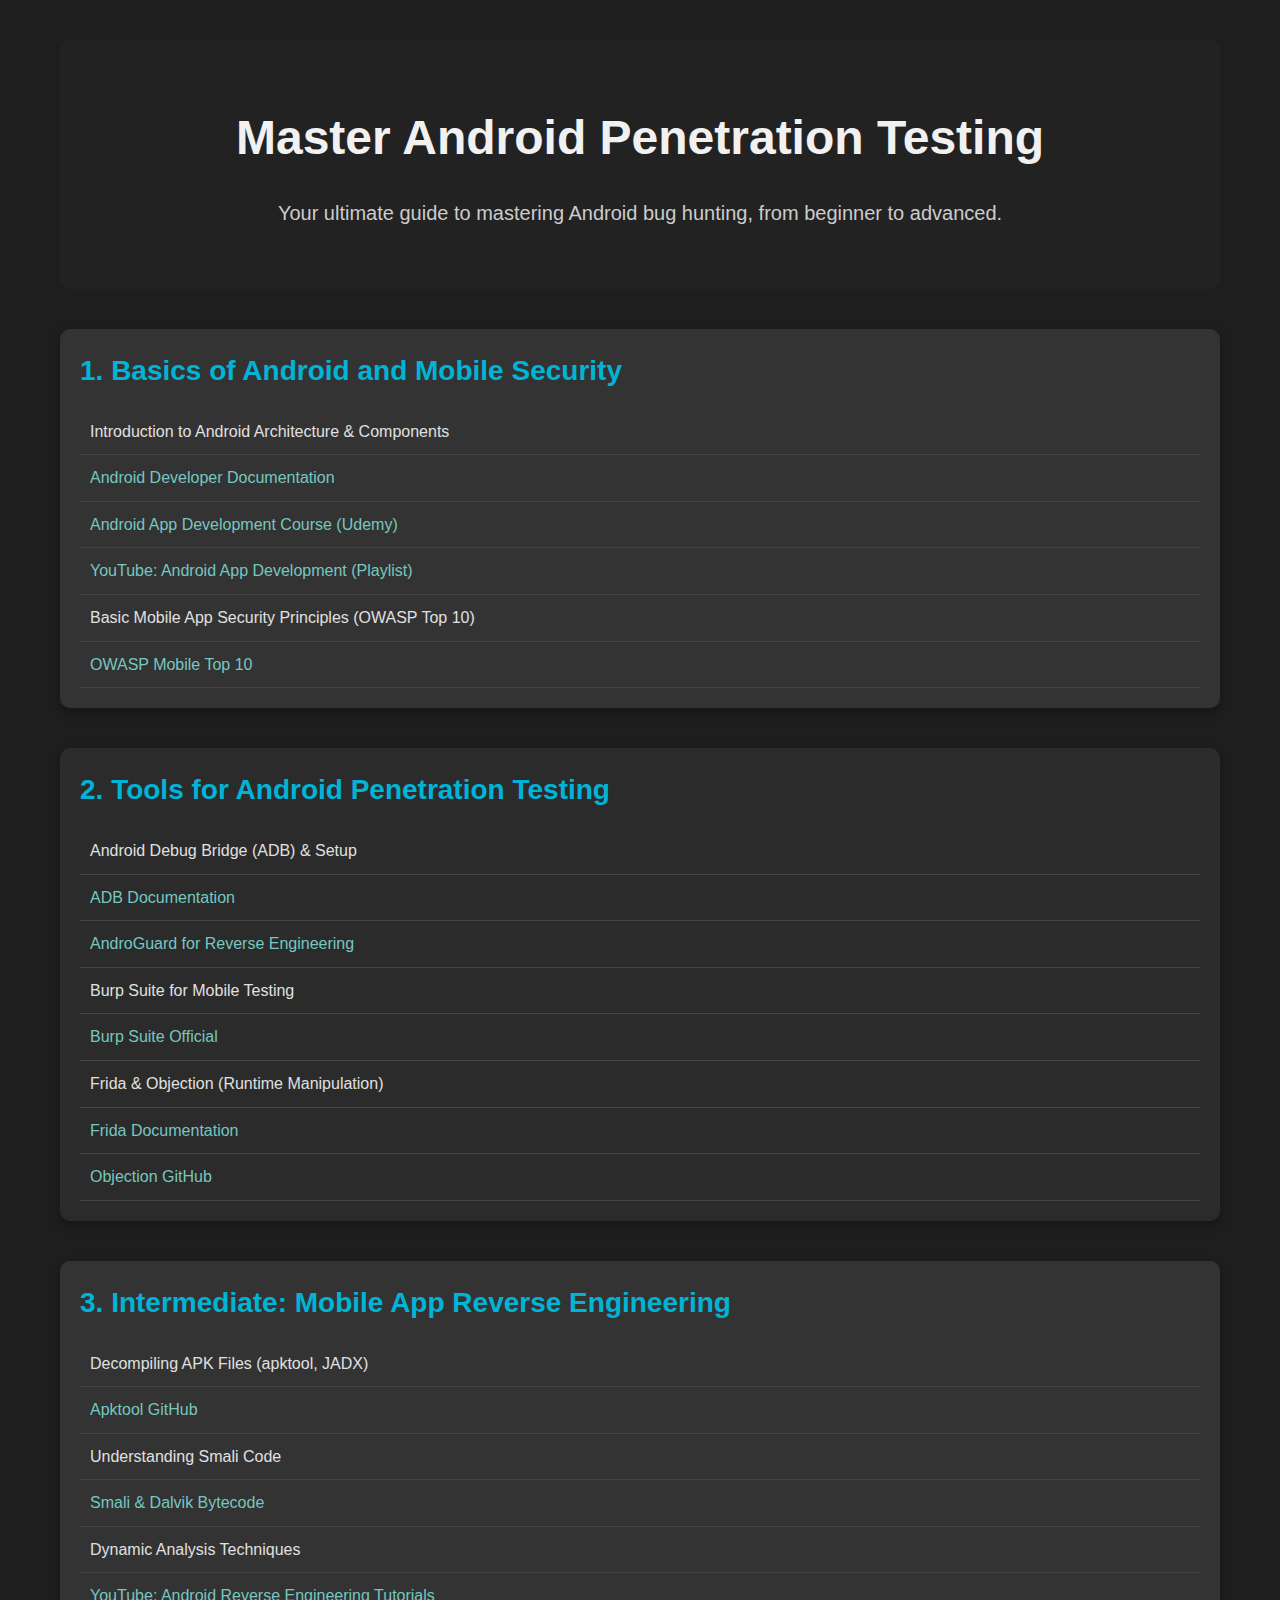
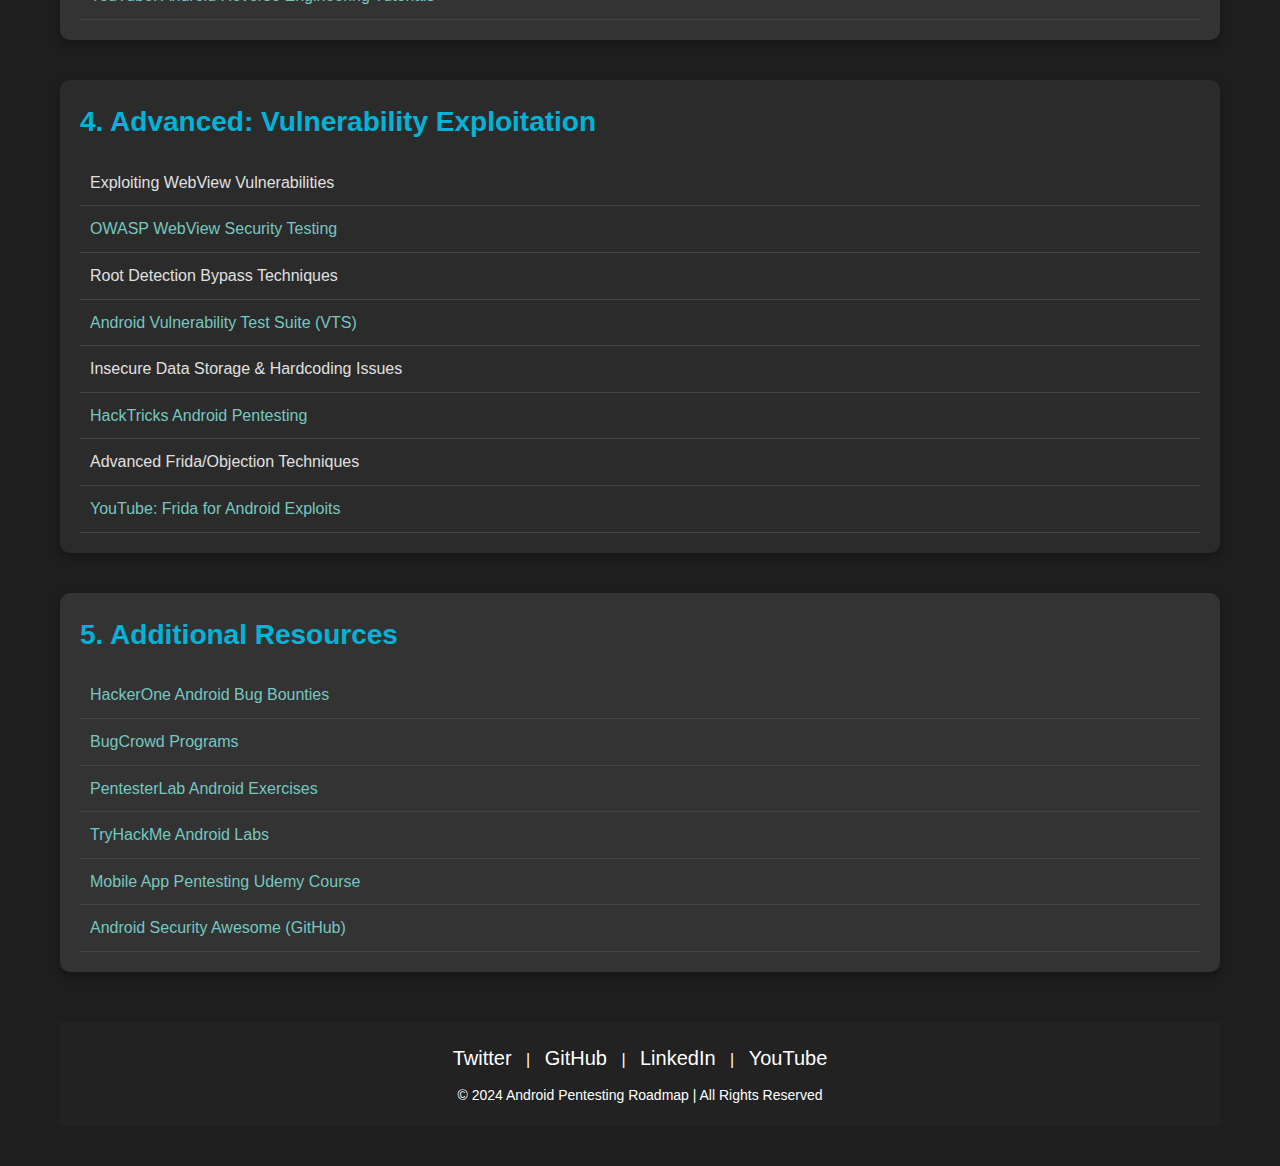
<file: Files-B/index.html>
<!DOCTYPE html>
<html lang="en">
<head>
    <meta charset="UTF-8">
    <meta name="viewport" content="width=device-width, initial-scale=1.0">
    <meta http-equiv="X-UA-Compatible" content="ie=edge">
    <title>Android Penetration Testing Roadmap</title>
    <!-- Link to External CSS -->
    <link rel="stylesheet" href="style.css">
</head>
<body>

    <div class="container">

        <!-- Hero Section -->
        <div class="hero">
            <h1>Master Android Penetration Testing</h1>
            <p>Your ultimate guide to mastering Android bug hunting, from beginner to advanced.</p>
        </div>

        <!-- Section: Basics -->
        <section class="card">
            <h2>1. Basics of Android and Mobile Security</h2>
            <ul>
                <li>Introduction to Android Architecture & Components</li>
                <li><a href="https://developer.android.com/guide">Android Developer Documentation</a></li>
                <li><a href="https://www.udemy.com/course/android-app-development-for-beginners/">Android App Development Course (Udemy)</a></li>
                <li><a href="https://www.youtube.com/playlist?list=PLgCYzUzKIBE8wB2l-JPCC8XFWPWiY4Bkm">YouTube: Android App Development (Playlist)</a></li>
                <li>Basic Mobile App Security Principles (OWASP Top 10)</li>
                <li><a href="https://owasp.org/www-project-mobile-top-10/">OWASP Mobile Top 10</a></li>
            </ul>
        </section>

        <!-- Section: Tools for Android Pentesting -->
        <section class="card">
            <h2>2. Tools for Android Penetration Testing</h2>
            <ul>
                <li>Android Debug Bridge (ADB) & Setup</li>
                <li><a href="https://developer.android.com/studio/command-line/adb">ADB Documentation</a></li>
                <li><a href="https://github.com/ikkisoft/androguard">AndroGuard for Reverse Engineering</a></li>
                <li>Burp Suite for Mobile Testing</li>
                <li><a href="https://portswigger.net/burp">Burp Suite Official</a></li>
                <li>Frida & Objection (Runtime Manipulation)</li>
                <li><a href="https://www.frida.re/docs/android/">Frida Documentation</a></li>
                <li><a href="https://github.com/sensepost/objection">Objection GitHub</a></li>
            </ul>
        </section>

        <!-- Section: Intermediate Topics -->
        <section class="card">
            <h2>3. Intermediate: Mobile App Reverse Engineering</h2>
            <ul>
                <li>Decompiling APK Files (apktool, JADX)</li>
                <li><a href="https://github.com/iBotPeaches/Apktool">Apktool GitHub</a></li>
                <li>Understanding Smali Code</li>
                <li><a href="https://source.android.com/devices/tech/dalvik/dalvik-bytecode">Smali & Dalvik Bytecode</a></li>
                <li>Dynamic Analysis Techniques</li>
                <li><a href="https://www.youtube.com/playlist?list=PLKuw7E4AOprE8fg9IKxwXzVPpv4vrLCEb">YouTube: Android Reverse Engineering Tutorials</a></li>
            </ul>
        </section>

        <!-- Section: Advanced Topics -->
        <section class="card">
            <h2>4. Advanced: Vulnerability Exploitation</h2>
            <ul>
                <li>Exploiting WebView Vulnerabilities</li>
                <li><a href="https://owasp.org/www-project-mobile-security-testing-guide/stable/3x05-webviews.html">OWASP WebView Security Testing</a></li>
                <li>Root Detection Bypass Techniques</li>
                <li><a href="https://github.com/nowsecure/android-vts">Android Vulnerability Test Suite (VTS)</a></li>
                <li>Insecure Data Storage & Hardcoding Issues</li>
                <li><a href="https://book.hacktricks.xyz/mobile-pentesting/android-app-pentesting">HackTricks Android Pentesting</a></li>
                <li>Advanced Frida/Objection Techniques</li>
                <li><a href="https://www.youtube.com/playlist?list=PLKBqMN97w0cztpR2d9r2iW4pAZnnkG6LR">YouTube: Frida for Android Exploits</a></li>
            </ul>
        </section>

        <!-- Section: Resources -->
        <section class="card">
            <h2>5. Additional Resources</h2>
            <ul>
                <li><a href="https://www.hackerone.com/bug-bounty-platform/android">HackerOne Android Bug Bounties</a></li>
                <li><a href="https://www.bugcrowd.com/hackers/">BugCrowd Programs</a></li>
                <li><a href="https://pentesterlab.com/">PentesterLab Android Exercises</a></li>
                <li><a href="https://tryhackme.com/">TryHackMe Android Labs</a></li>
                <li><a href="https://www.udemy.com/course/mobile-application-penetration-testing/">Mobile App Pentesting Udemy Course</a></li>
                <li><a href="https://github.com/ashishb/android-security-awesome">Android Security Awesome (GitHub)</a></li>
            </ul>
        </section>

        <!-- Footer -->
        <footer>
            <div class="social-media">
                <a href="https://twitter.com/">Twitter</a> |
                <a href="https://github.com/">GitHub</a> |
                <a href="https://linkedin.com/">LinkedIn</a> |
                <a href="https://youtube.com/">YouTube</a>
            </div>
            <p>&copy; 2024 Android Pentesting Roadmap | All Rights Reserved</p>
        </footer>

    </div>

</body>
</html>
</file>
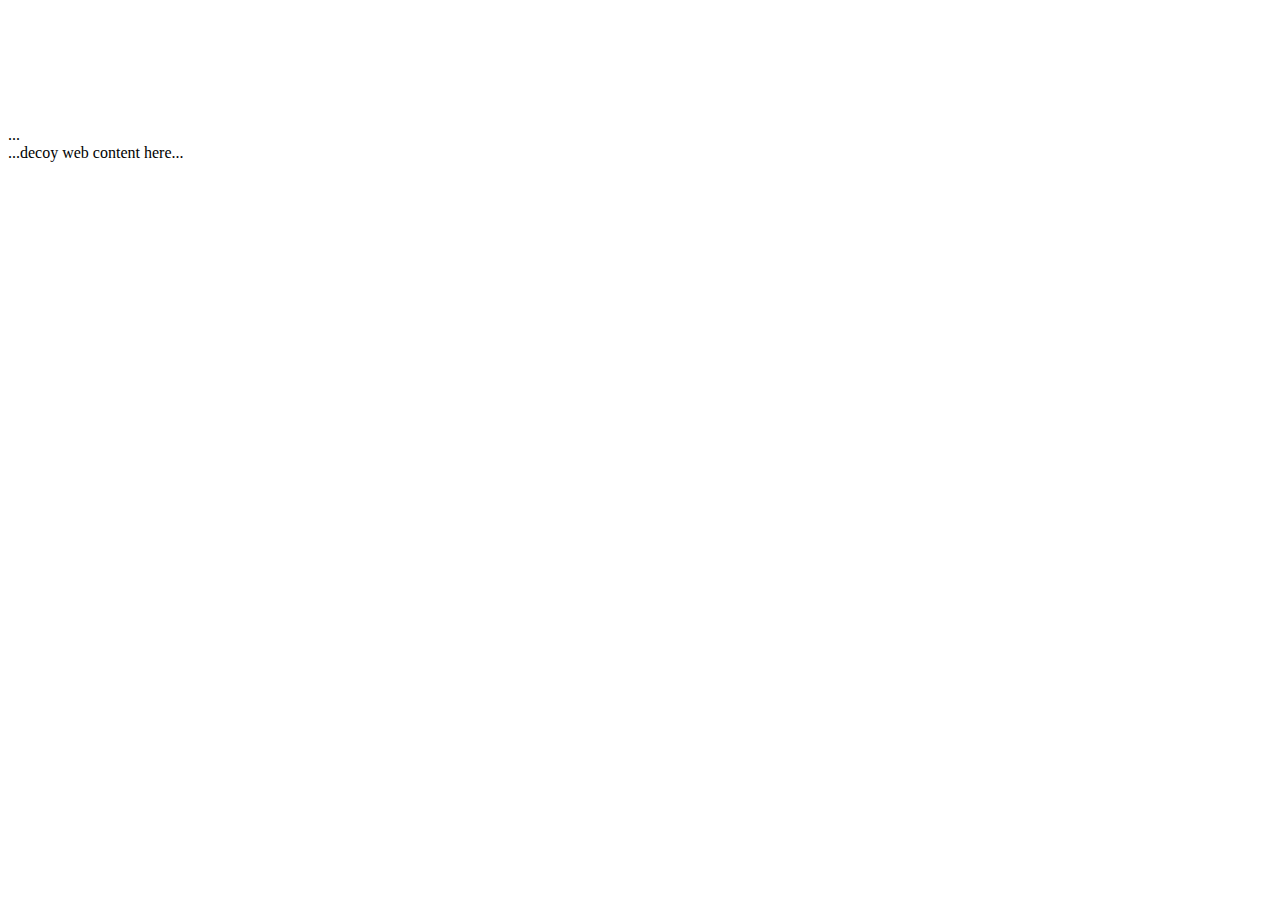
<file: Click_Jacking.html>
<head>
	<style>
		#target_website {
			position:relative;
			width:128px;
			height:128px;
			opacity:0.00001;
			z-index:2;
			}
		#decoy_website {
			position:absolute;
			width:300px;
			height:400px;
			z-index:1;
			}
	</style>
</head>
...
<body>
	<div id="decoy_website">
	...decoy web content here...
	</div>
	<iframe id="target_website" src="https://vulnerable-website.com">
	</iframe>
</body>
</file>
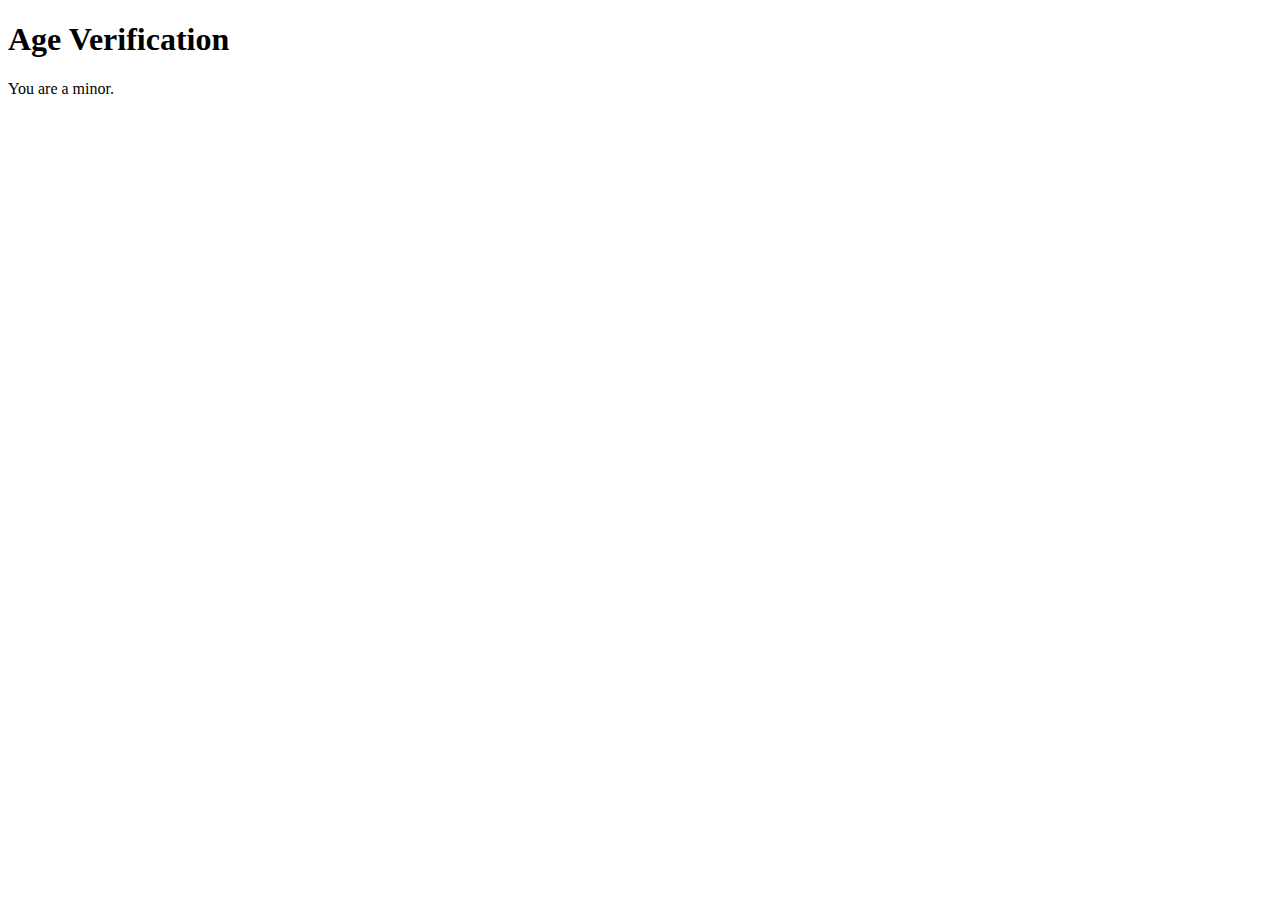
<file: Files-A/age.html>
<!DOCTYPE html>
<html lang="en">
<head>
    <title>Age Verification</title>
</head>
<body>
    <h1>Age Verification</h1>
    <p id="message"></p>

    <script>
        let age = prompt("What is your age")
        if (age >= 18) {
            document.getElementById("message").innerHTML = "You are an adult.";
        } else {
            document.getElementById("message").innerHTML = "You are a minor.";
        }
    </script>
</body>
</html>
</file>
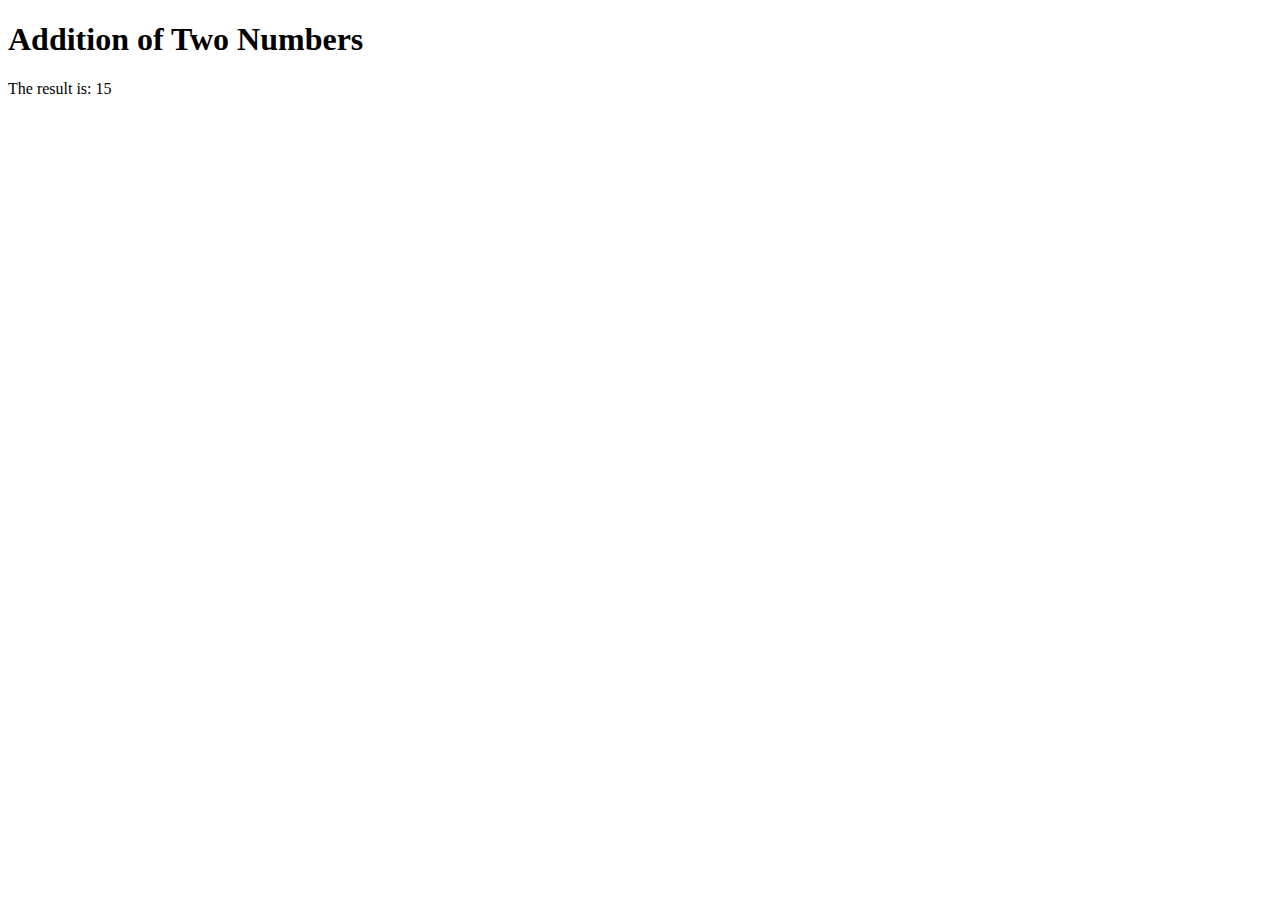
<file: Files-A/external.html>
<!DOCTYPE html>
<html lang="en">
<head>
    <meta charset="UTF-8">
    <meta name="viewport" content="width=device-width, initial-scale=1.0">
    <title>External JS</title>
</head>
<body>
    <h1>Addition of Two Numbers</h1>
    <p id="result"></p>

    <!-- Link to the external JS file -->
    <script src="script.js"></script>
</body>
</html>
</file>
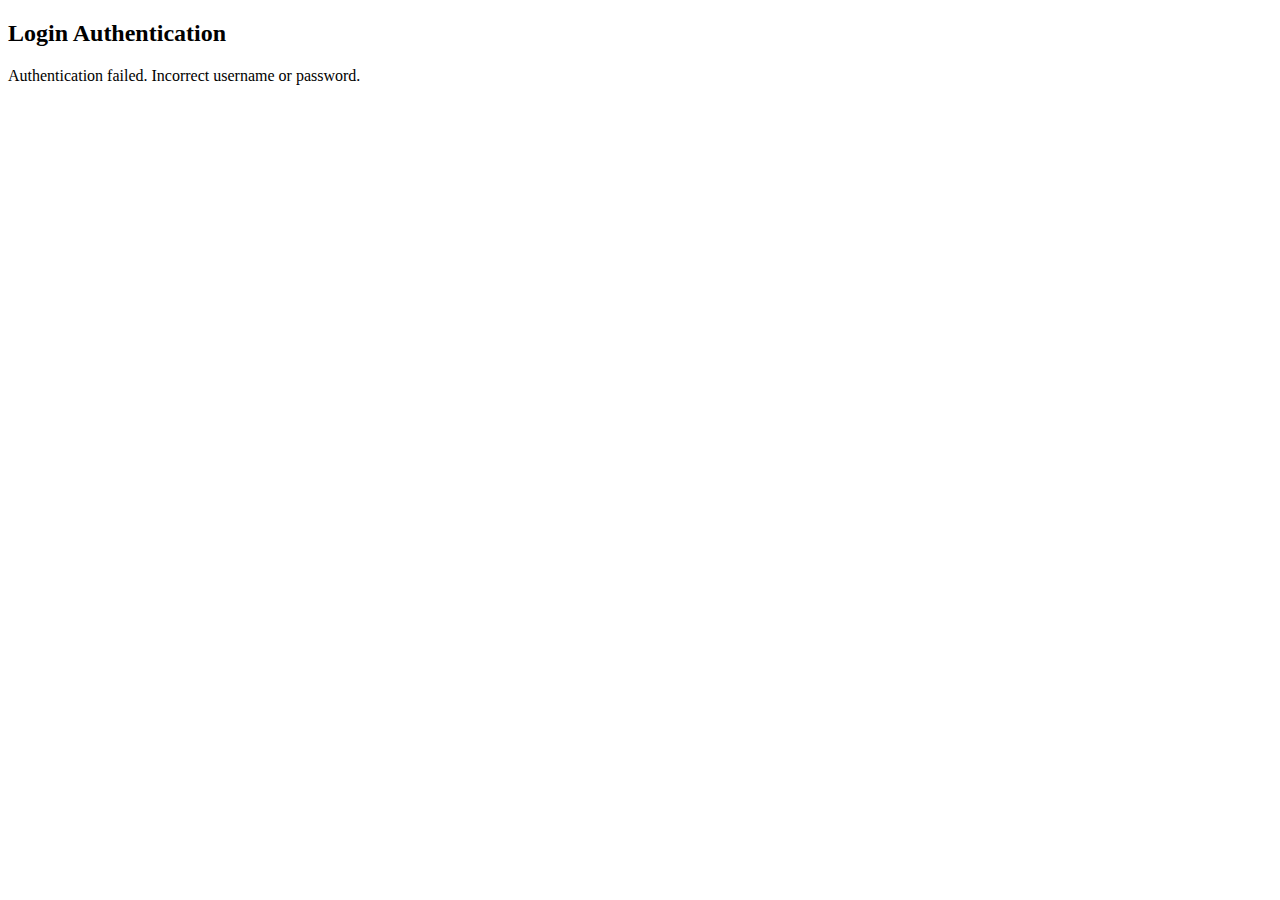
<file: Files-A/login.html>
<!DOCTYPE html>
<html lang="en">
  <head>
    <title>Login Page</title>
  </head>
  <body>
    <h2>Login Authentication</h2>

    <script>
      let username = prompt("Enter your username:");
      let password = prompt("Enter your password:");

      if (username === "admin" && password === "ComplexPassword") {
        document.write("You are successfully authenticated!");
      } else {
        document.write(
          "Authentication failed. Incorrect username or password."
        );
      }
    </script>
  </body>
</html>
</file>
<file: Files-B/style.css>
/* Global Styles */
* {
    margin: 0;
    padding: 0;
    box-sizing: border-box;
}

body {
    font-family: 'Arial', sans-serif;
    line-height: 1.6;
    background-color: #1e1e1e;
    color: #e0e0e0;
    padding: 20px;
}

h1, h2, h3 {
    margin-bottom: 15px;
    color: #f1f1f1;
}

a {
    color: #007BFF;
    text-decoration: none;
}

a:hover {
    text-decoration: underline;
}

/* Container */
.container {
    max-width: 1200px;
    margin: 0 auto;
    padding: 20px;
}

/* Hero Section */
.hero {
    background-color: #222;
    color: #fff;
    text-align: center;
    padding: 60px 20px;
    border-radius: 10px;
    margin-bottom: 40px;
    overflow: hidden;
    position: relative;
}

.hero h1 {
    font-size: 48px;
    margin-bottom: 20px;
    animation: slide-in-left 1.5s ease-out;
}

@keyframes slide-in-left {
    0% {
        transform: translateX(-100%);
        opacity: 0;
    }
    100% {
        transform: translateX(0);
        opacity: 1;
    }
}

.hero p {
    font-size: 20px;
    color: #ccc;
}

/* Section: Cards */
.card {
    margin-bottom: 40px;
    padding: 20px;
    background-color: #2e2e2e;
    border-radius: 10px;
    box-shadow: 0 4px 12px rgba(0, 0, 0, 0.3);
    transition: transform 0.3s ease, box-shadow 0.3s ease;
}

.card:nth-child(odd) {
    background-color: #2b2b2b;
}

.card:nth-child(even) {
    background-color: #333;
}

.card:hover {
    transform: translateY(-10px);
    box-shadow: 0 6px 18px rgba(0, 0, 0, 0.5);
}

.card h2 {
    color: #00b4d8;
    font-size: 28px;
}

.card ul {
    list-style-type: none;
}

.card ul li {
    padding: 10px;
    border-bottom: 1px solid #444;
}

.card ul li a {
    color: #76c7c0;
}

.card ul li a:hover {
    color: #00e1ff;
}

/* Footer */
footer {
    background-color: #222;
    color: #fff;
    padding: 20px;
    text-align: center;
    margin-top: 50px;
}

footer .social-media {
    margin-bottom: 10px;
}

footer .social-media a {
    color: #fff;
    margin: 0 10px;
    font-size: 20px;
}

footer p {
    margin-top: 10px;
    font-size: 14px;
}

/* RESPONSIVENESS */

/* Mobile Styles */
@media (max-width: 768px) {
    body {
        padding: 10px;
    }

    .hero h1 {
        font-size: 32px;
    }

    .hero p {
        font-size: 16px;
    }

    .card h2 {
        font-size: 24px;
    }

    .card ul li {
        padding: 8px;
    }

    .container {
        padding: 10px;
    }

    footer p {
        font-size: 12px;
    }

    footer .social-media a {
        font-size: 18px;
    }
}

/* Tablet Styles */
@media (min-width: 769px) and (max-width: 1024px) {
    .hero h1 {
        font-size: 36px;
    }

    .hero p {
        font-size: 18px;
    }

    .card h2 {
        font-size: 26px;
    }
}
</file>
